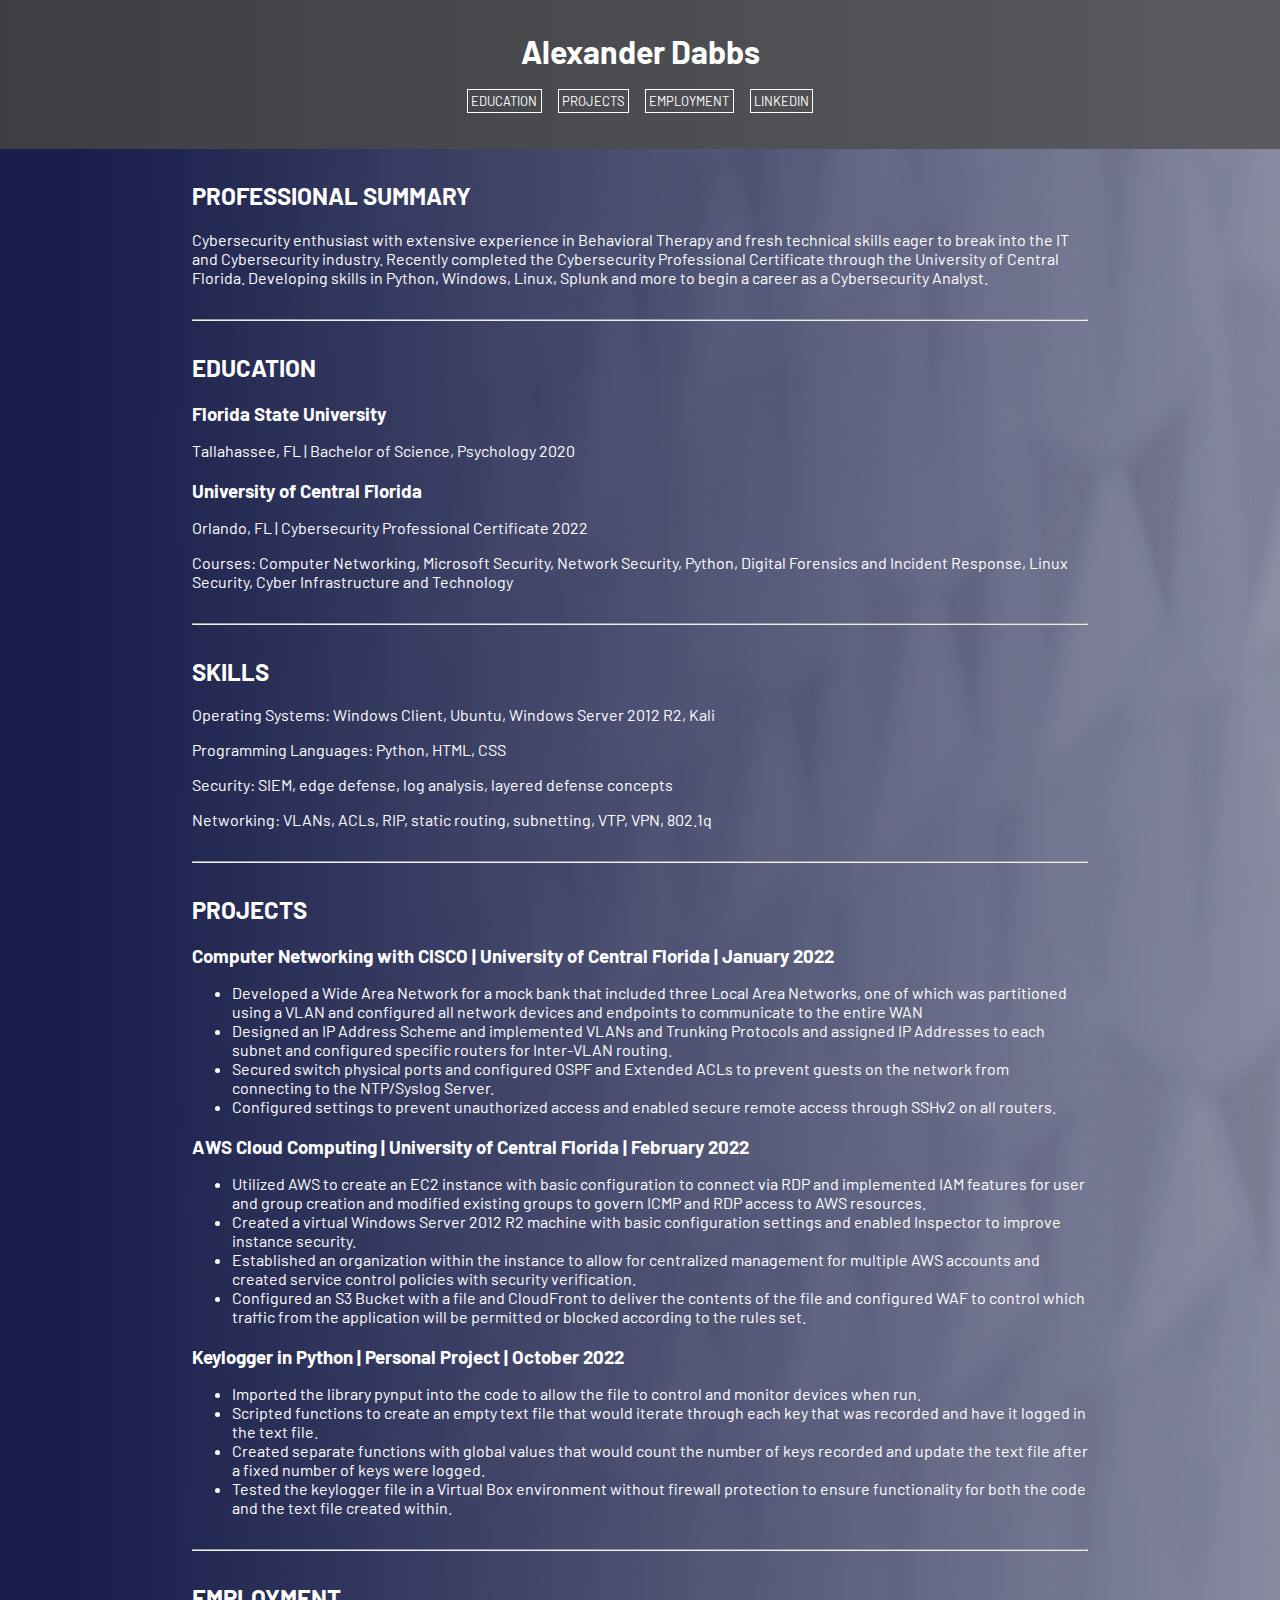
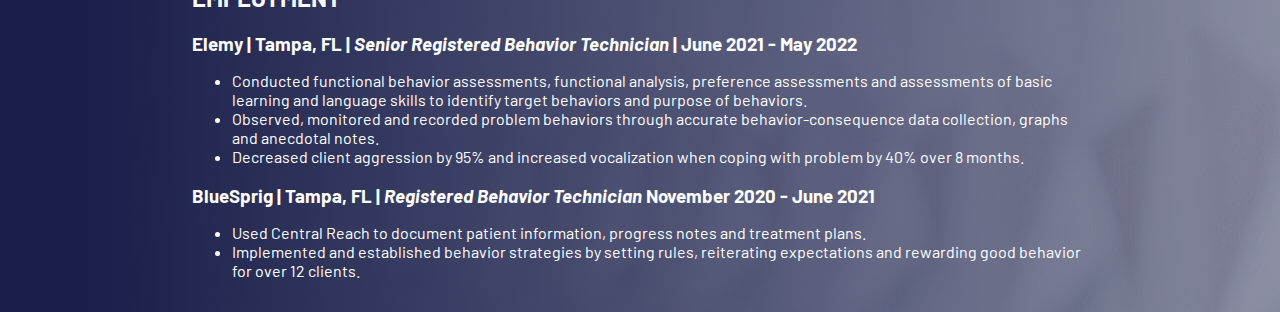
<file: index.html>
<!DOCTYPE html>
<html>
    <head>
        <title>Alex Dabbs</title>
        <link href="style.css" rel="stylesheet">
        <style>
            hr {
                margin-top: 2em;
                margin-bottom: 2em;

            }
        </style>

    </head>

    <body>
        <!-- Title -->
        <div class="TitleArea">
            <h1>Alexander Dabbs</h1>
            <div class="Navigation"> 
                <a class="NavItem" href="#Education">Education</a>
                <a class="NavItem" href="#Projects">Projects</a>
                <a class="NavItem" href="#Employment">Employment</a>
                <a class="NavItem" target="_blank" href="https://www.linkedin.com/in/alexander-dabbs">LinkedIn</a>
            </div>
        </div>

        <div class="CenterContent">

            <!-- Professional Summary -->
            <h2>PROFESSIONAL SUMMARY</h2>
            <p>Cybersecurity enthusiast with extensive experience in Behavioral Therapy and fresh technical skills eager to break into the IT and Cybersecurity industry. Recently completed the Cybersecurity Professional Certificate through the University of Central Florida. Developing skills in Python, Windows, Linux, Splunk and more to begin a career as a Cybersecurity Analyst.</p>
            <hr>

            <!-- Education -->
            <h2 id="Education">EDUCATION</h2>
            
            <h3>Florida State University</h3>
            <p>Tallahassee, FL | Bachelor of Science, Psychology 2020</p>
            
            <h3>University of Central Florida</h3>
            <p>Orlando, FL | Cybersecurity Professional Certificate 2022</p>
            <p>
                Courses: Computer Networking, Microsoft Security, Network Security, Python, Digital Forensics and Incident Response, Linux Security, Cyber Infrastructure and Technology
            </p>
            <hr>

            <!-- Skills -->
            <h2>SKILLS</h2>
            <p>Operating Systems: Windows Client, Ubuntu, Windows Server 2012 R2, Kali</p>
            <p>Programming Languages: Python, HTML, CSS</p>
            <p>Security: SIEM, edge defense, log analysis, layered defense concepts</p>
            <p>Networking: VLANs, ACLs, RIP, static routing, subnetting, VTP, VPN, 802.1q</p>
            <hr>

            <h2 id="Projects">PROJECTS</h2>
            <h3> Computer Networking with CISCO | University of Central Florida | January 2022</h3> <!-- Unbolden the school and year -->
            <ul>
                <li>
                    Developed a Wide Area Network for a mock bank that included three Local Area Networks, one of which was partitioned using a VLAN and configured all network devices and endpoints to communicate to the entire WAN 
                </li>
                <li>
                    Designed an IP Address Scheme and implemented VLANs and Trunking Protocols and assigned IP Addresses to each subnet and configured specific routers for Inter-VLAN routing.    
                </li>
                <li>
                    Secured switch physical ports and configured OSPF and Extended ACLs to prevent guests on the network from connecting to the NTP/Syslog Server.
                </li>
                <li>
                    Configured settings to prevent unauthorized access and enabled secure remote access through SSHv2 on all routers.
                </li>
            </ul>

            <h3>AWS Cloud Computing | University of Central Florida | February 2022</h3> <!-- Unbolden the school and year -->
            <ul>
                <li>
                    Utilized AWS to create an EC2 instance with basic configuration to connect via RDP and implemented IAM features for user and group creation and modified existing groups to govern ICMP and RDP access to AWS resources.
                </li>
                <li>
                    Created a virtual Windows Server 2012 R2 machine with basic configuration settings and enabled Inspector to improve instance security.
                </li>
                <li>
                    Established an organization within the instance to allow for centralized management for multiple AWS accounts and created service control policies with security verification.
                </li>
                <li>
                    Configured an S3 Bucket with a file and CloudFront to deliver the contents of the file and configured WAF to control which traffic from the application will be permitted or blocked according to the rules set.
                </li>
            </ul>

            <h3>Keylogger in Python | Personal Project | October 2022</h3> <!-- Unbolden the school and year -->
            <ul>
                <li>
                    Imported the library pynput into the code to allow the file to control and monitor devices when run. 
                </li>
                <li>
                    Scripted functions to create an empty text file that would iterate through each key that was recorded and have it logged in the text file. 
                </li>
                <li>
                    Created separate functions with global values that would count the number of keys recorded and update the text file after a fixed number of keys were logged. 
                </li>
                <li>
                    Tested the keylogger file in a Virtual Box environment without firewall protection to ensure functionality for both the code and the text file created within. 
                </li>
            </ul>
            <hr>

            <!-- Professioanl Experience -->
            <h2 id="Employment">EMPLOYMENT</h2> 
            <h3>Elemy | Tampa, FL | <em>Senior Registered Behavior Technician</em> | June 2021 - May 2022</h3>
            <ul>
                <li>
                    Conducted functional behavior assessments, functional analysis, preference assessments and assessments of basic learning and language skills to identify target behaviors and purpose of behaviors.
                </li>
                <li>
                    Observed, monitored and recorded problem behaviors through accurate behavior-consequence data collection, graphs and anecdotal notes.
                </li>
                <li>
                    Decreased client aggression by 95% and increased vocalization when coping with problem by 40% over 8 months.
                </li>
            </ul>

            <h3>BlueSprig | Tampa, FL | <em>Registered Behavior Technician</em> November 2020 - June 2021</h3>
            <ul>
                <li>
                    Used Central Reach to document patient information, progress notes and treatment plans.
                </li>
                <li>
                    Implemented and established behavior strategies by setting rules, reiterating expectations and rewarding good behavior for over 12 clients.
                </li>
            </ul>
        </div>

    </body>
</html>
</file>
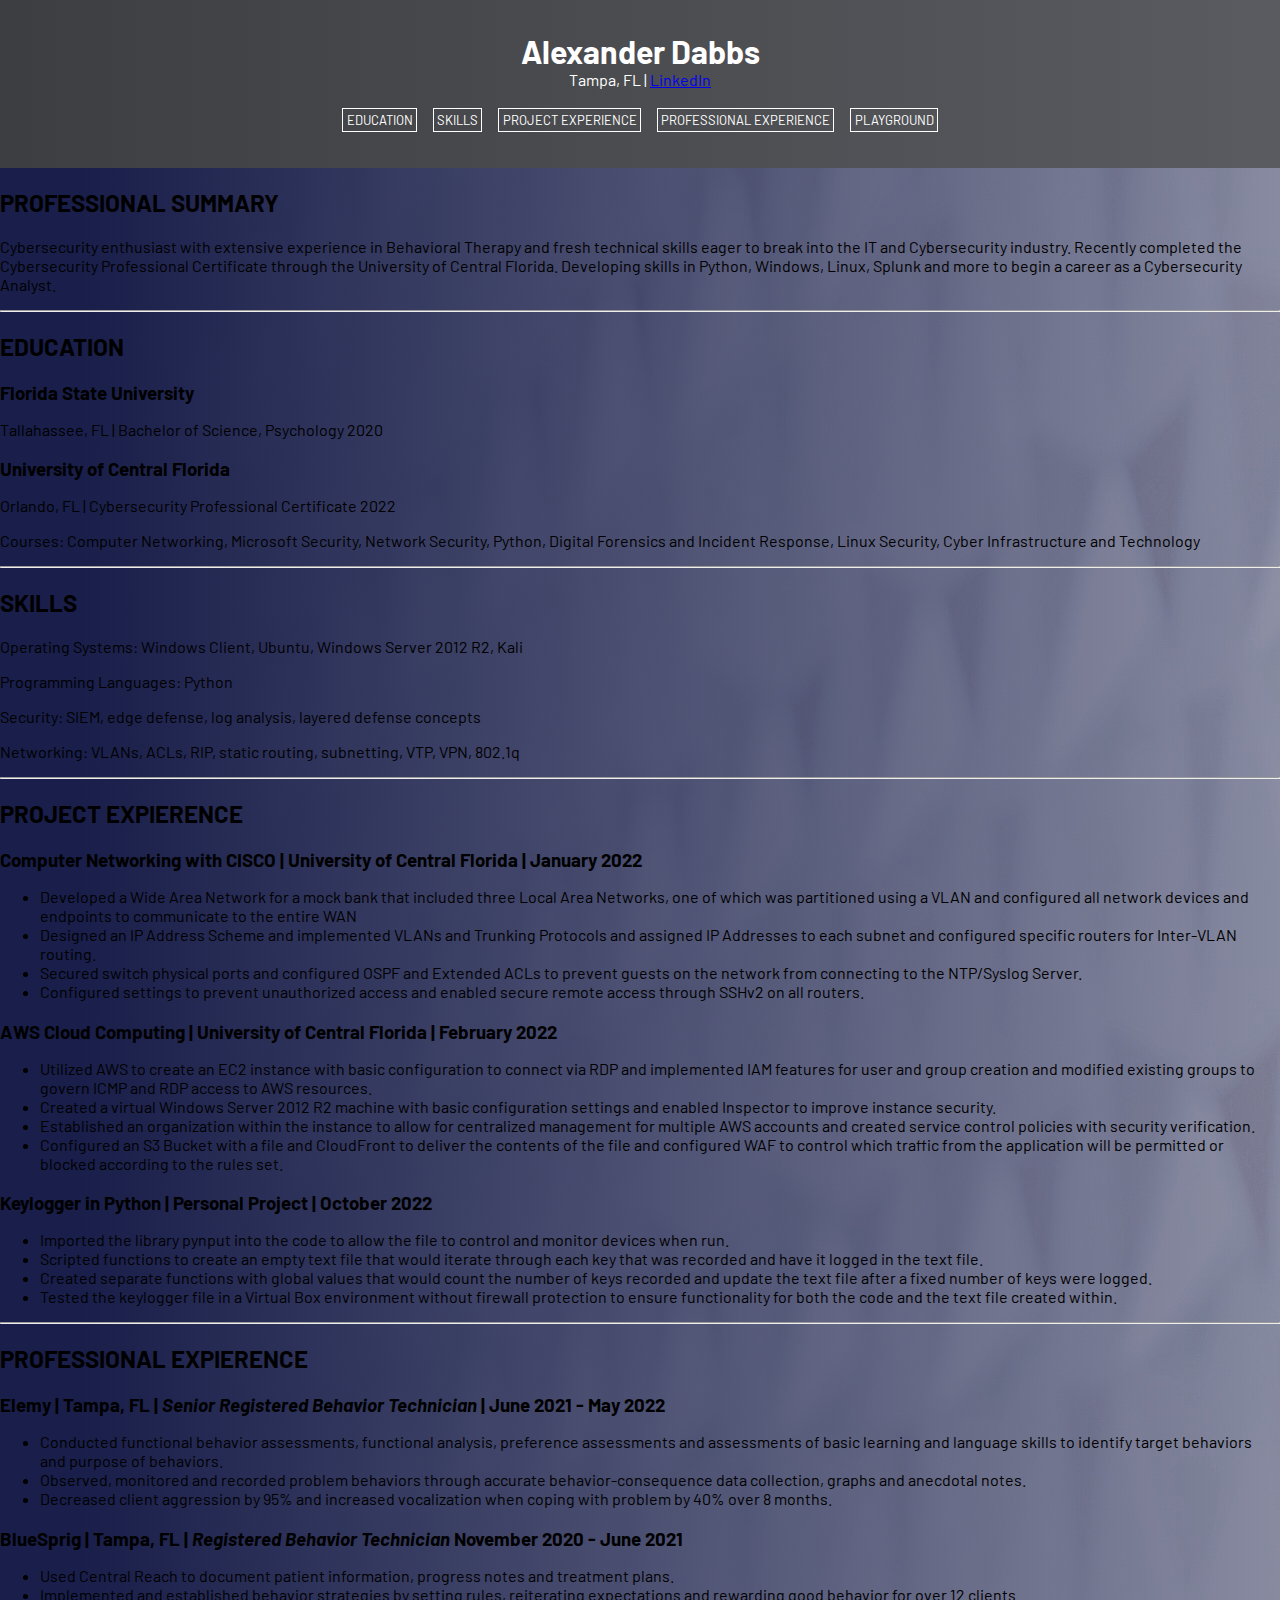
<file: content.html>
<!DOCTYPE html>
<html>
    <head>
        <title>Alex Dabbs</title>
        <link href="style.css" rel="stylesheet">
    </head>
    <body>
        <!-- Title -->
        <div class="TitleArea">
            <h1>Alexander Dabbs</h1>
            
            Tampa, FL | <a target="_blank" href="https://www.linkedin.com/in/alexander-dabbs">LinkedIn</a>
            <div class="Navigation"> 
                <a class="NavItem" href="#ProjectExperience">Education</a>
                <a class="NavItem" href="#ProjectExperience">Skills</a>
                <a class="NavItem" href="#ProjectExperience">Project Experience</a>
                <a class="NavItem" href="#ProjectExperience">Professional Experience</a>
                <a class="NavItem" href="playground.html">Playground</a>
            </div>
        </div>

        <!-- Professional Summary -->
        <h2>PROFESSIONAL SUMMARY</h2>
        <p>Cybersecurity enthusiast with extensive experience in Behavioral Therapy and fresh technical skills eager to break into the IT and Cybersecurity industry. Recently completed the Cybersecurity Professional Certificate through the University of Central Florida. Developing skills in Python, Windows, Linux, Splunk and more to begin a career as a Cybersecurity Analyst.</p>
        <hr>

        <!-- Education -->
        <h2>EDUCATION</h2>
        
        <h3>Florida State University</h3>
        <p>Tallahassee, FL | Bachelor of Science, Psychology 2020</p>
        
        <h3>University of Central Florida</h3>
        <p>Orlando, FL | Cybersecurity Professional Certificate 2022</p>
        <p>
            Courses: Computer Networking, Microsoft Security, Network Security, Python, Digital Forensics and Incident Response, Linux Security, Cyber Infrastructure and Technology
        </p>
        <hr>

        <!-- Skills -->
        <h2>SKILLS</h2>
        <p>Operating Systems: Windows Client, Ubuntu, Windows Server 2012 R2, Kali</p>
        <p>Programming Languages: Python</p>
        <p>Security: SIEM, edge defense, log analysis, layered defense concepts</p>
        <p>Networking: VLANs, ACLs, RIP, static routing, subnetting, VTP, VPN, 802.1q</p>
        <hr>

        <h2 id="ProjectExperience">PROJECT EXPIERENCE</h2>
        <h3> Computer Networking with CISCO | University of Central Florida | January 2022</h3> <!-- Unbolden the school and year -->
        <ul>
            <li>
                Developed a Wide Area Network for a mock bank that included three Local Area Networks, one of which was partitioned using a VLAN and configured all network devices and endpoints to communicate to the entire WAN 
            </li>
            <li>
                Designed an IP Address Scheme and implemented VLANs and Trunking Protocols and assigned IP Addresses to each subnet and configured specific routers for Inter-VLAN routing.    
            </li>
            <li>
                Secured switch physical ports and configured OSPF and Extended ACLs to prevent guests on the network from connecting to the NTP/Syslog Server.
            </li>
            <li>
                Configured settings to prevent unauthorized access and enabled secure remote access through SSHv2 on all routers.
            </li>
        </ul>

        <h3>AWS Cloud Computing | University of Central Florida | February 2022</h3> <!-- Unbolden the school and year -->
        <ul>
            <li>
                Utilized AWS to create an EC2 instance with basic configuration to connect via RDP and implemented IAM features for user and group creation and modified existing groups to govern ICMP and RDP access to AWS resources.
            </li>
            <li>
                Created a virtual Windows Server 2012 R2 machine with basic configuration settings and enabled Inspector to improve instance security.
            </li>
            <li>
                Established an organization within the instance to allow for centralized management for multiple AWS accounts and created service control policies with security verification.
            </li>
            <li>
                Configured an S3 Bucket with a file and CloudFront to deliver the contents of the file and configured WAF to control which traffic from the application will be permitted or blocked according to the rules set.
            </li>
        </ul>

        <h3>Keylogger in Python | Personal Project | October 2022</h3> <!-- Unbolden the school and year -->
        <ul>
            <li>
                Imported the library pynput into the code to allow the file to control and monitor devices when run. 
            </li>
            <li>
                Scripted functions to create an empty text file that would iterate through each key that was recorded and have it logged in the text file. 
            </li>
            <li>
                Created separate functions with global values that would count the number of keys recorded and update the text file after a fixed number of keys were logged. 
            </li>
            <li>
                Tested the keylogger file in a Virtual Box environment without firewall protection to ensure functionality for both the code and the text file created within. 
            </li>
        </ul>
        <hr>

        <!-- Professioanl Experience -->
        <h2>PROFESSIONAL EXPIERENCE</h2> 
        <h3>Elemy | Tampa, FL | <em>Senior Registered Behavior Technician</em> | June 2021 - May 2022</h3>
        <ul>
            <li>
                Conducted functional behavior assessments, functional analysis, preference assessments and assessments of basic learning and language skills to identify target behaviors and purpose of behaviors.
            </li>
            <li>
                Observed, monitored and recorded problem behaviors through accurate behavior-consequence data collection, graphs and anecdotal notes.
            </li>
            <li>
                Decreased client aggression by 95% and increased vocalization when coping with problem by 40% over 8 months.
            </li>
        </ul>

        <h3>BlueSprig | Tampa, FL | <em>Registered Behavior Technician</em> November 2020 - June 2021</h3>
        <ul>
            <li>
                Used Central Reach to document patient information, progress notes and treatment plans.
            </li>
            <li>
                Implemented and established behavior strategies by setting rules, reiterating expectations and rewarding good behavior for over 12 clients.
            </li>
        </ul>


    </body>
</html>
</file>
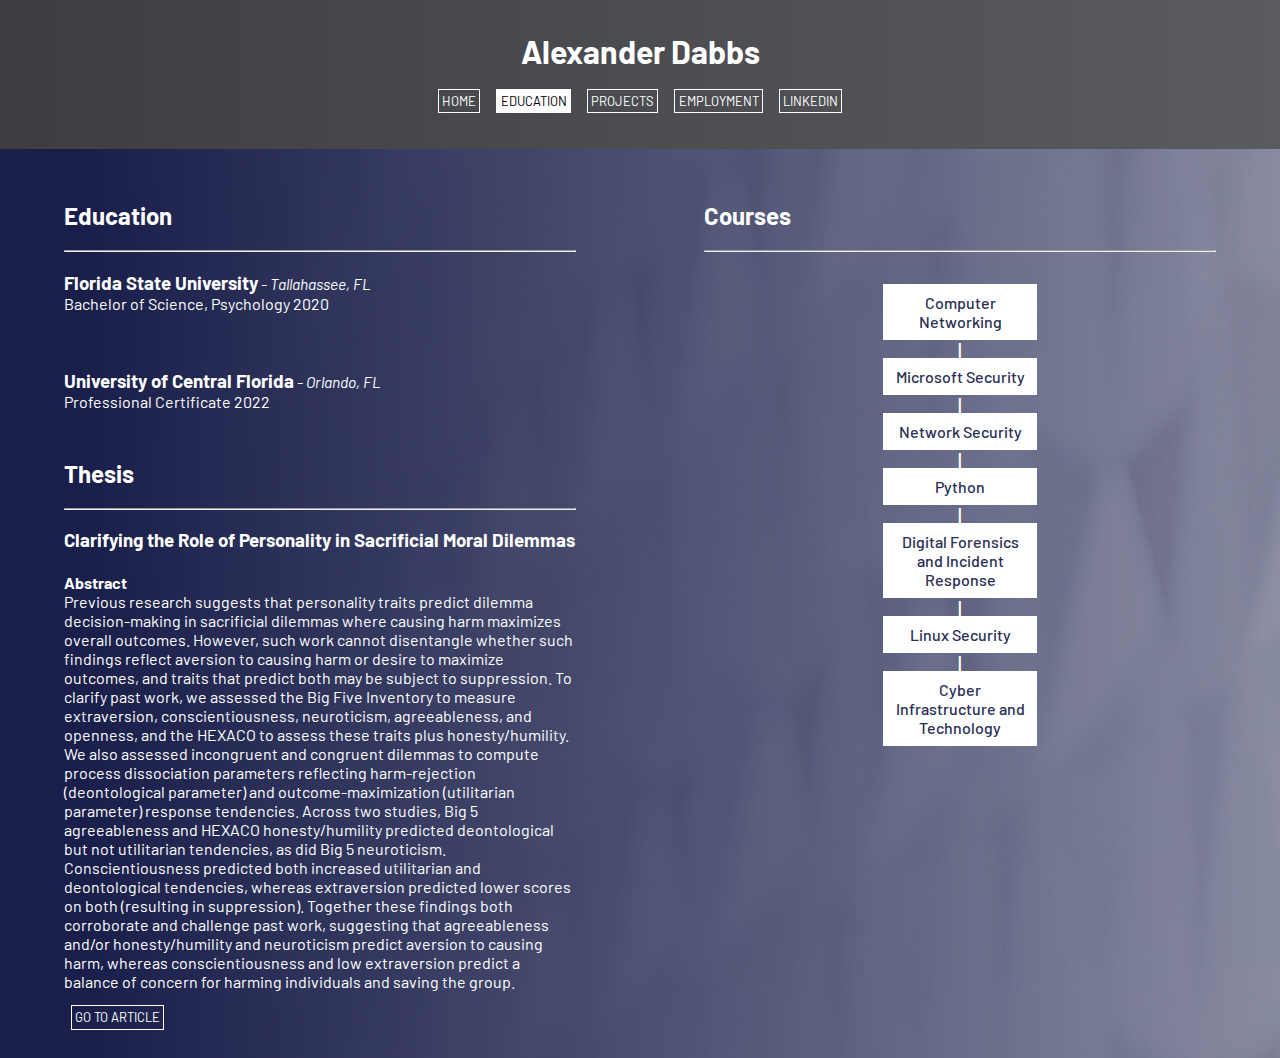
<file: education.html>
<!DOCTYPE html>
<html>
    <head>
        <title>Alex Dabbs - Education</title>
        <link href="style.css" rel="stylesheet">
        
        <!-- Google Font -->
        <link rel="preconnect" href="https://fonts.googleapis.com">
        <link rel="preconnect" href="https://fonts.gstatic.com" crossorigin>
        <link href="https://fonts.googleapis.com/css2?family=Barlow:ital,wght@0,400;0,500;0,600;1,400;1,500;1,600&display=swap" rel="stylesheet">

    </head>
    <body>
        <!-- Title -->
        <div class="TitleArea">
            <h1>Alexander Dabbs</h1>
            
            <div style="text-align: center;">
                <div class="Navigation"> 
                    <a class="NavItem" href="home.html">Home</a>
                    <a class="Selected" href="education.html">Education</a>
                    <a class="NavItem" href="projects.html">Projects</a>
                    <a class="NavItem" href="#ProjectExperience">Employment</a>
                    <a class="NavItem" target="_blank" href="https://www.linkedin.com/in/alexander-dabbs">LinkedIn</a>
                </div>
            </div>
    
        </div>

        <div class="row">
            <div class="column ColumnContent">
                <h2>Education</h2>
                <hr>
        
                <h3>Florida State University<em style="font-size: smaller; font-weight:400">&nbsp;&dash;&nbsp;Tallahassee, FL</em></h3>
                Bachelor of Science, Psychology 2020
        
                <h3 style="margin-top: 3em;">University of Central Florida<em style="font-size: smaller; font-weight:400">&nbsp;&dash;&nbsp;Orlando, FL</em></h3>
                Professional Certificate 2022<br>

                <h2 style="margin-top: 2em">Thesis</h2>
                <hr>

                <h3>Clarifying the Role of Personality in Sacrificial Moral Dilemmas</h3>
                <h4 style="margin-bottom: 0">Abstract</h4>
                <p style="margin-top: 0">
                    Previous research suggests that personality traits predict dilemma decision-making in sacrificial dilemmas where causing harm maximizes overall outcomes. However, such work cannot disentangle whether such findings reflect aversion to causing harm or desire to maximize outcomes, and traits that predict both may be subject to suppression. To clarify past work, we assessed the Big Five Inventory to measure extraversion, conscientiousness, neuroticism, agreeableness, and openness, and the HEXACO to assess these traits plus honesty/humility. We also assessed incongruent and congruent dilemmas to compute process dissociation parameters reflecting harm-rejection (deontological parameter) and outcome-maximization (utilitarian parameter) response tendencies. Across two studies, Big 5 agreeableness and HEXACO honesty/humility predicted deontological but not utilitarian tendencies, as did Big 5 neuroticism. Conscientiousness predicted both increased utilitarian and deontological tendencies, whereas extraversion predicted lower scores on both (resulting in suppression). Together these findings both corroborate and challenge past work, suggesting that agreeableness and/or honesty/humility and neuroticism predict aversion to causing harm, whereas conscientiousness and low extraversion predict a balance of concern for harming individuals and saving the group.
                </p>
                
                <div class="ThesisLink">
                    <a class="NavItem" target="_blank" href="http://purl.flvc.org/fsu/fd/FSU_libsubv1_scholarship_submission_1587749289_644c4906">Go To Article</a>
                </div>
                    

            </div>

            <div class="column ColumnContent">
                <h2>Courses</h2>
                <hr style="margin-bottom: 2em">
                <div class="Skills">Computer Networking</div>
                <div class="SkillsDivider">|</div>
                <div class="Skills">Microsoft Security</div>
                <div class="SkillsDivider">|</div>
                <div class="Skills">Network Security</div>
                <div class="SkillsDivider">|</div>
                <div class="Skills">Python</div>
                <div class="SkillsDivider">|</div>
                <div class="Skills">Digital Forensics and Incident Response</div>
                <div class="SkillsDivider">|</div>
                <div class="Skills">Linux Security</div>
                <div class="SkillsDivider">|</div>
                <div class="Skills">Cyber Infrastructure and Technology</div>
            </div>
        </div>
    </body>
</html>
</file>
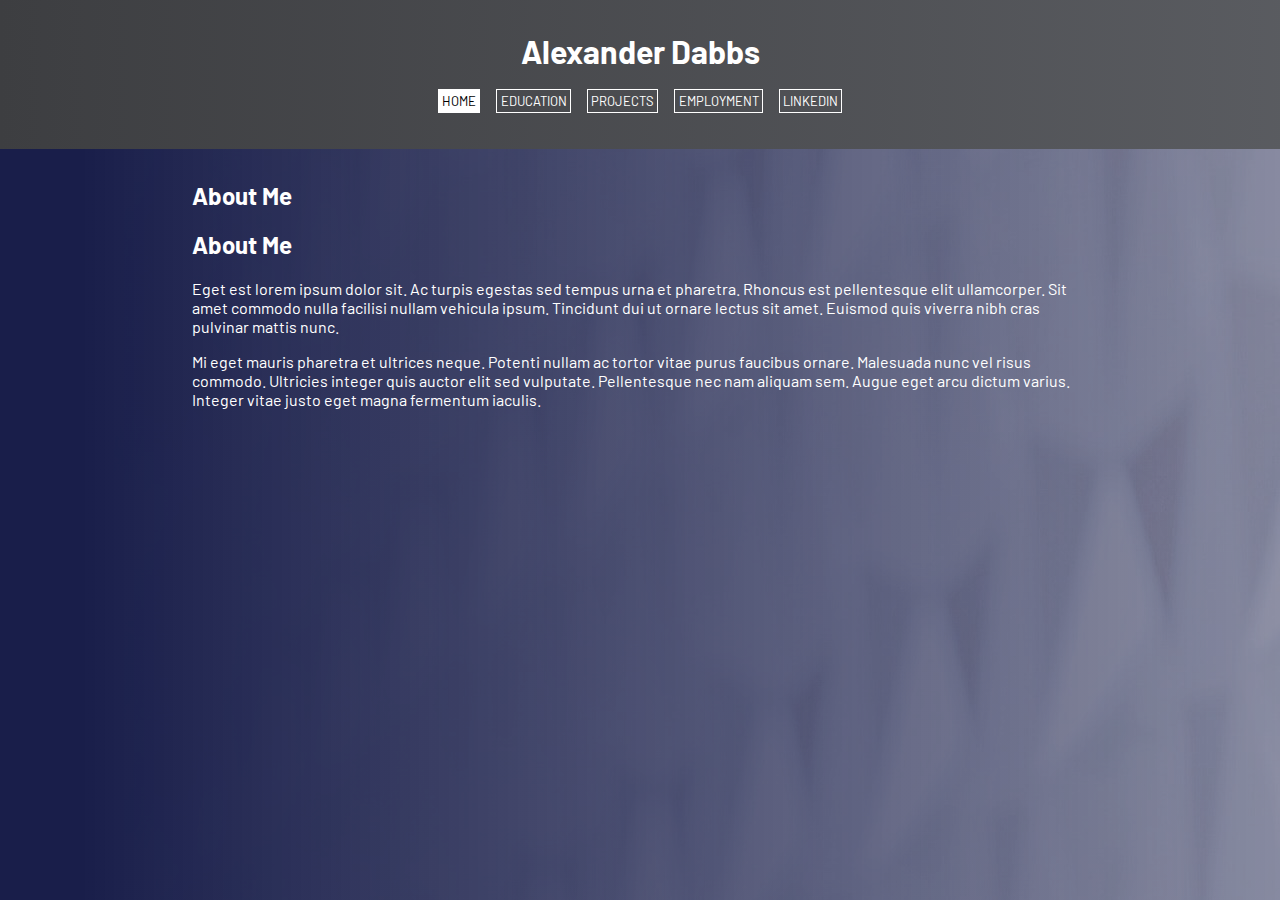
<file: home.html>
<!DOCTYPE html>
<html>
    <head>
        <title>Alex Dabbs</title>
        <link href="style.css" rel="stylesheet">

        <!-- Google Font -->
        <link rel="preconnect" href="https://fonts.googleapis.com">
        <link rel="preconnect" href="https://fonts.gstatic.com" crossorigin>
        <link href="https://fonts.googleapis.com/css2?family=Barlow:ital,wght@0,400;0,500;0,600;1,400;1,500;1,600&display=swap" rel="stylesheet">

    </head>
    <body>
        <!-- Title -->
        <div class="TitleArea">
            <h1>Alexander Dabbs</h1>
            
            <div style="text-align: center;">
                <div class="Navigation"> 
                    <a class="Selected" href="index.html">Home</a>
                    <a class="NavItem" href="education.html">Education</a>
                    <a class="NavItem" href="projects.html">Projects</a>
                    <a class="NavItem" href="#ProjectExperience">Employment</a>
                    <a class="NavItem" target="_blank" href="https://www.linkedin.com/in/alexander-dabbs">LinkedIn</a>
                </div>
            </div>
    
        </div>

        <div class="CenterContent">
            <h2>About Me</h2>
            <h2>About Me</h2>
            <p>Eget est lorem ipsum dolor sit. Ac turpis egestas sed tempus urna et pharetra. Rhoncus est pellentesque elit ullamcorper. Sit amet commodo nulla facilisi nullam vehicula ipsum. Tincidunt dui ut ornare lectus sit amet. Euismod quis viverra nibh cras pulvinar mattis nunc.<p>
            <p>Mi eget mauris pharetra et ultrices neque. Potenti nullam ac tortor vitae purus faucibus ornare. Malesuada nunc vel risus commodo. Ultricies integer quis auctor elit sed vulputate. Pellentesque nec nam aliquam sem. Augue eget arcu dictum varius. Integer vitae justo eget magna fermentum iaculis.</p>    
        </div>
        
        

    </body>
</html>
</file>
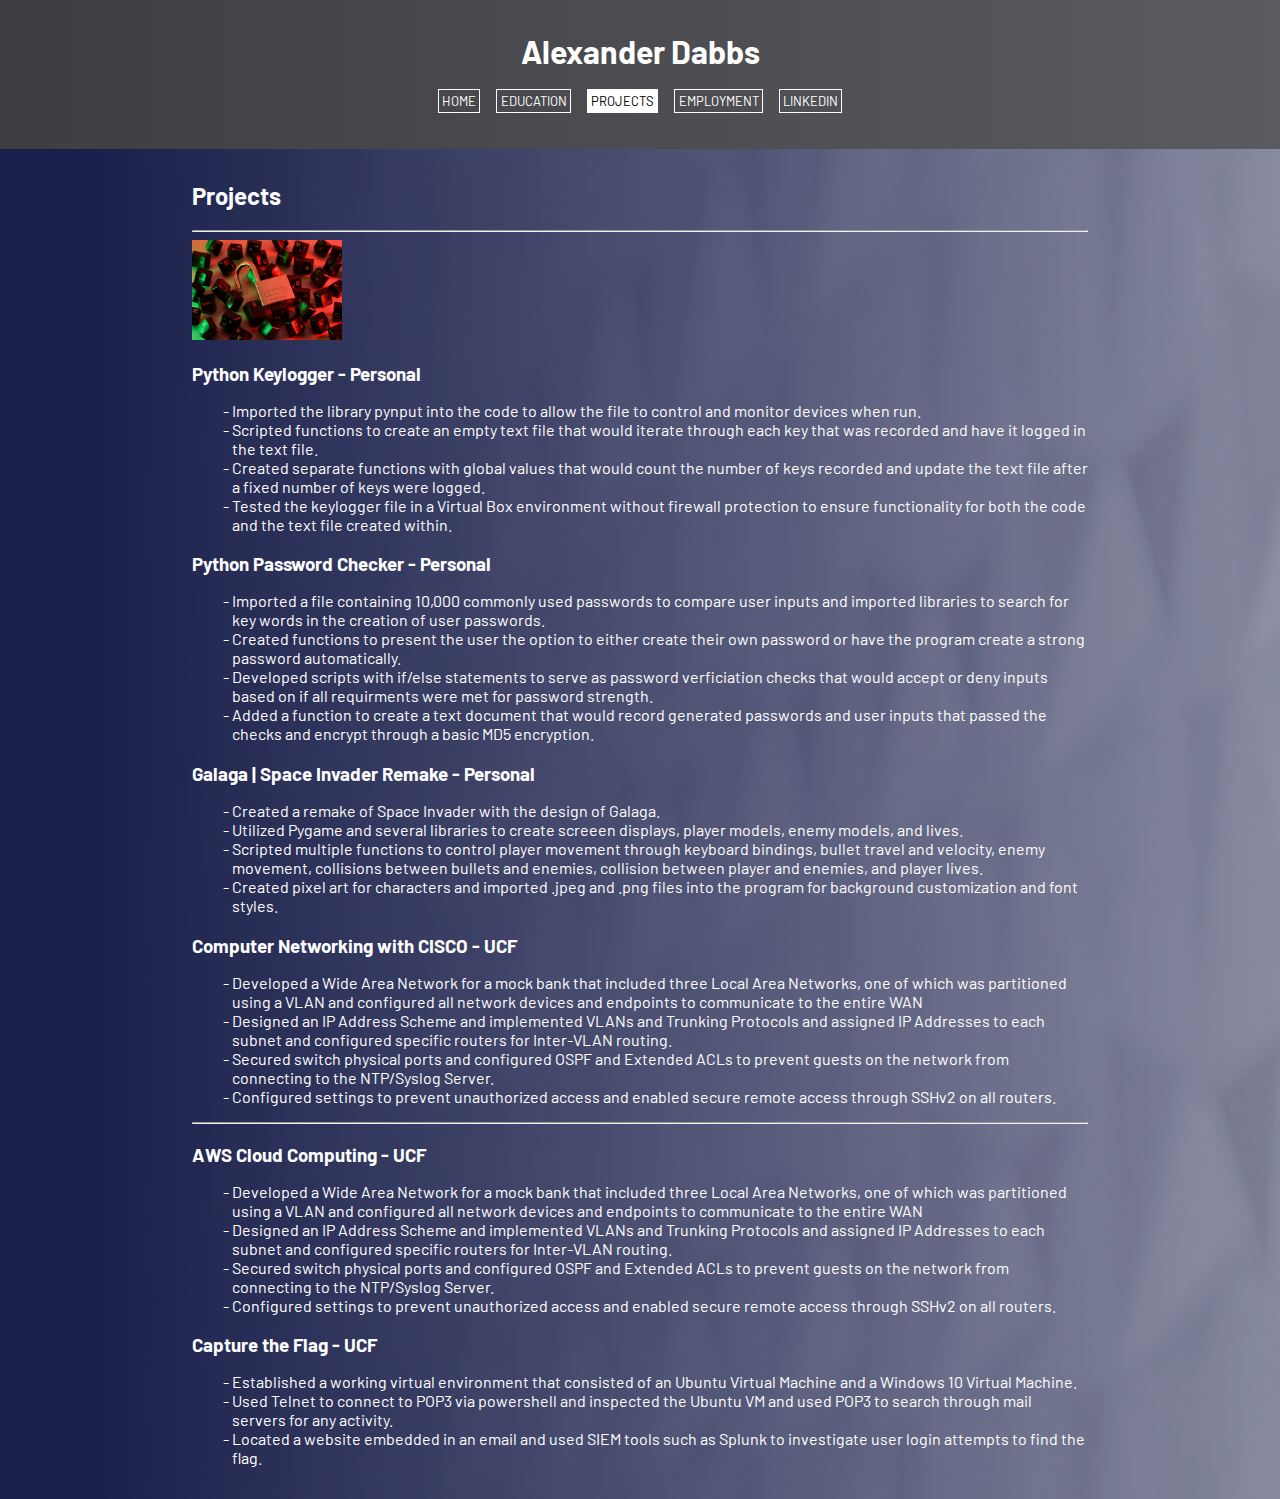
<file: projects.html>
<!DOCTYPE html>
<html>
    <head>
        <title>Alex Dabbs - Projects</title>
        <link href="style.css" rel="stylesheet">

        <!-- Google Font -->
        <link rel="preconnect" href="https://fonts.googleapis.com">
        <link rel="preconnect" href="https://fonts.gstatic.com" crossorigin>
        <link href="https://fonts.googleapis.com/css2?family=Barlow:ital,wght@0,400;0,500;0,600;1,400;1,500;1,600&display=swap" rel="stylesheet">

    </head> 

    <body> 
        
        <!-- Title -->
        <div class="TitleArea">
            <h1>Alexander Dabbs</h1>
            
            <div style="text-align: center;">
                <div class="Navigation"> 
                    <a class="NavItem" href="home.html">Home</a>
                    <a class="NavItem" href="education.html">Education</a>
                    <a class="Selected" href="projects.html">Projects</a>
                    <a class="NavItem" href="#ProjectExperience">Employment</a>
                    <a class="NavItem" target="_blank" href="https://www.linkedin.com/in/alexander-dabbs">LinkedIn</a>
                </div>
            </div>
        </div>

        <div class="CenterContent">
            <h2>Projects</h2>
            <hr>

            <div class="ProjectBox">
                <div class="ProjectImageBox"><img src="/Images/pythonKeylogger.jpg"></div>
                <div class="ProjectTextBox">
                    <h3>Python Keylogger - Personal</h3>
                    <ul>
                        <li>Imported the library pynput into the code to allow the file to control and monitor devices when run.</li>
                        <li>
                            Scripted functions to create an empty text file that would iterate through each key that was recorded and have it logged in the text file. 
                        </li>
                        <li>
                            Created separate functions with global values that would count the number of keys recorded and update the text file after a fixed number of keys were logged. 
                        </li>
                        <li>
                            Tested the keylogger file in a Virtual Box environment without firewall protection to ensure functionality for both the code and the text file created within. 
                        </li>
                    </ul>
                </div>
            </div>

            <div class="ProjectBox">
                <h3>Python Password Checker - Personal</h3>
                <ul>
                    <li>Imported a file containing 10,000 commonly used passwords to compare user inputs and imported libraries to search for key words in the creation of user passwords.
                    </li>
                    <li>
                        Created functions to present the user the option to either create their own password or have the program create a strong password automatically.
                    </li>
                    <li>
                        Developed scripts with if/else statements to serve as password verficiation checks that would accept or deny inputs based on if all requirments were met for password strength.
                    </li>
                    <li>
                        Added a function to create a text document that would record generated passwords and user inputs that passed the checks and encrypt through a basic MD5 encryption. 
                    </li>
                </ul> 
            </div>
            
            <div class="ProjectBox">
                <h3>Galaga | Space Invader Remake - Personal</h3>
                <ul>
                    <li>Created a remake of Space Invader with the design of Galaga.</li>
                    <li>Utilized Pygame and several libraries to create screeen displays, player models, enemy models, and lives.</li>
                    <li>
                        Scripted multiple functions to control player movement through keyboard bindings, bullet travel and velocity, enemy movement, collisions between bullets and enemies, collision between player and enemies, and player lives.
                    </li>
                    <li>
                        Created pixel art for characters and imported .jpeg and .png files into the program for background customization and font styles.
                    </li>
                </ul>
            </div>

            <div class="ProjectBox">
                <h3>Computer Networking with CISCO - UCF</h3>
                <ul>
                    <li>
                        Developed a Wide Area Network for a mock bank that included three Local Area Networks, one of which was partitioned using a VLAN and configured all network devices and endpoints to communicate to the entire WAN 
                    </li>
                    <li>
                        Designed an IP Address Scheme and implemented VLANs and Trunking Protocols and assigned IP Addresses to each subnet and configured specific routers for Inter-VLAN routing.    
                    </li>
                    <li>
                        Secured switch physical ports and configured OSPF and Extended ACLs to prevent guests on the network from connecting to the NTP/Syslog Server.
                    </li>
                    <li>
                        Configured settings to prevent unauthorized access and enabled secure remote access through SSHv2 on all routers.
                    </li>
                </ul>
            </div>
            <hr>

            <div class="MiscProjects">
                <h3>AWS Cloud Computing - UCF</h3>
                <ul>
                    <li>
                        Developed a Wide Area Network for a mock bank that included three Local Area Networks, one of which was partitioned using a VLAN and configured all network devices and endpoints to communicate to the entire WAN 
                    </li>
                    <li>
                        Designed an IP Address Scheme and implemented VLANs and Trunking Protocols and assigned IP Addresses to each subnet and configured specific routers for Inter-VLAN routing.    
                    </li>
                    <li>
                        Secured switch physical ports and configured OSPF and Extended ACLs to prevent guests on the network from connecting to the NTP/Syslog Server.
                    </li>
                    <li>
                        Configured settings to prevent unauthorized access and enabled secure remote access through SSHv2 on all routers.
                    </li>
                </ul>

                <h3>Capture the Flag - UCF</h3>
                <ul>
                    <li>
                        Established a working virtual environment that consisted of an Ubuntu Virtual Machine and a Windows 10 Virtual Machine.
                    </li>
                    <li>
                        Used Telnet to connect to POP3 via powershell and inspected the Ubuntu VM and used POP3 to search through mail servers for any activity.
                    </li>
                    <li>
                        Located a website embedded in an email and used SIEM tools such as Splunk to investigate user login attempts to find the flag.
                    </li>
                </ul>
            </div>

        </div>
        
    </body>

















</html>
</file>
<file: style.css>
/* Google Fonts */
@import url('https://fonts.googleapis.com/css2?family=Barlow:ital,wght@0,400;0,500;0,600;1,400;1,500;1,600&display=swap');
/* End Google Fonts */

:root {
    --main-color: #2a2e54;
}

/* GRID Elements */
* {
    box-sizing: border-box;
}

.column {
    float: left;
    width: 50%;
}

.row:after {
    content: "";
    display: table;
    clear: both;
}
/* end GRID Elements */


body {
    margin: 0;
    font-family: 'Barlow', sans-serif;
    background-color: var(--main-color);
    background-image:
    linear-gradient(to left, rgba(42, 46, 84, .52), rgba(25, 30, 74, 1) 1200px), url('geometricalBackground.jpg');
}

.TitleArea {
    text-align: center;
    margin: 0;
    padding: 2em;
    color: white;
    background-color: #3d3e41;
    background-image: linear-gradient(to right, #3d3e41, #7b7e85 2800px)
}

.Navigation {
    margin-top: 0.75em;
    padding: 0.5em;
}

.NavItem {
    text-decoration: none;
    color: white;
    padding: 0.25em;
    border: solid thin white;
    text-transform: uppercase;
    font-size: small;
    margin-right: .50em;
    margin-left: .50em;
}

.NavItem:hover {
    color: black;
    background-color: white;
}

.Selected {
    text-decoration: none;
    color: black;
    padding: 0.25em;
    border: solid thin white;
    text-transform: uppercase;
    font-size: small;
    margin-right: .50em;
    margin-left: .50em;
    background-color: white;
}

.CenterContent {
    margin-left: 15%; 
    margin-right: 15%;
    margin-top: 2em;
    margin-bottom: 2em;
    color: white;
}

.ColumnContent {
    padding-left: 5%; 
    padding-right: 5%;
    padding-top: 2em;
    padding-bottom: 2em;
    color: white;
}

h1 {
    margin: 0;
}

h3 {
    margin-bottom: 0;
}

.Skills {
    border: thin solid white;
    width: 30%;
    padding: 8px;
    display: block;
    margin: auto;
    margin-top: 0;
    text-align: center;
    background-color: white;
    color: var(--main-color);
    font-weight: 500;
}

.SkillsDivider {
    font-size: 15pt;
    font-weight: 500;
    width: 30%;
    padding: 0;
    display: block;
    margin: auto;
    margin-top: -3px;
    margin-bottom: -3px;
    text-align: center;
}

.ThesisLink {
    margin-top: 1em;
}

hr {
    color: white;
}

head {
    background-image: linear-gradient(to left );
}

.ProjectBox li {
    list-style-type:'- ';
}

.MiscProjects li {
    list-style-type: '- ';
}

.ProjectImageBox {
    display: inline;
    height: 100%;
}

.ProjectImageBox img {
    height: 100px;
    width: auto;
}

.ProjectTextBox {
    display: inline;
}
</file>
